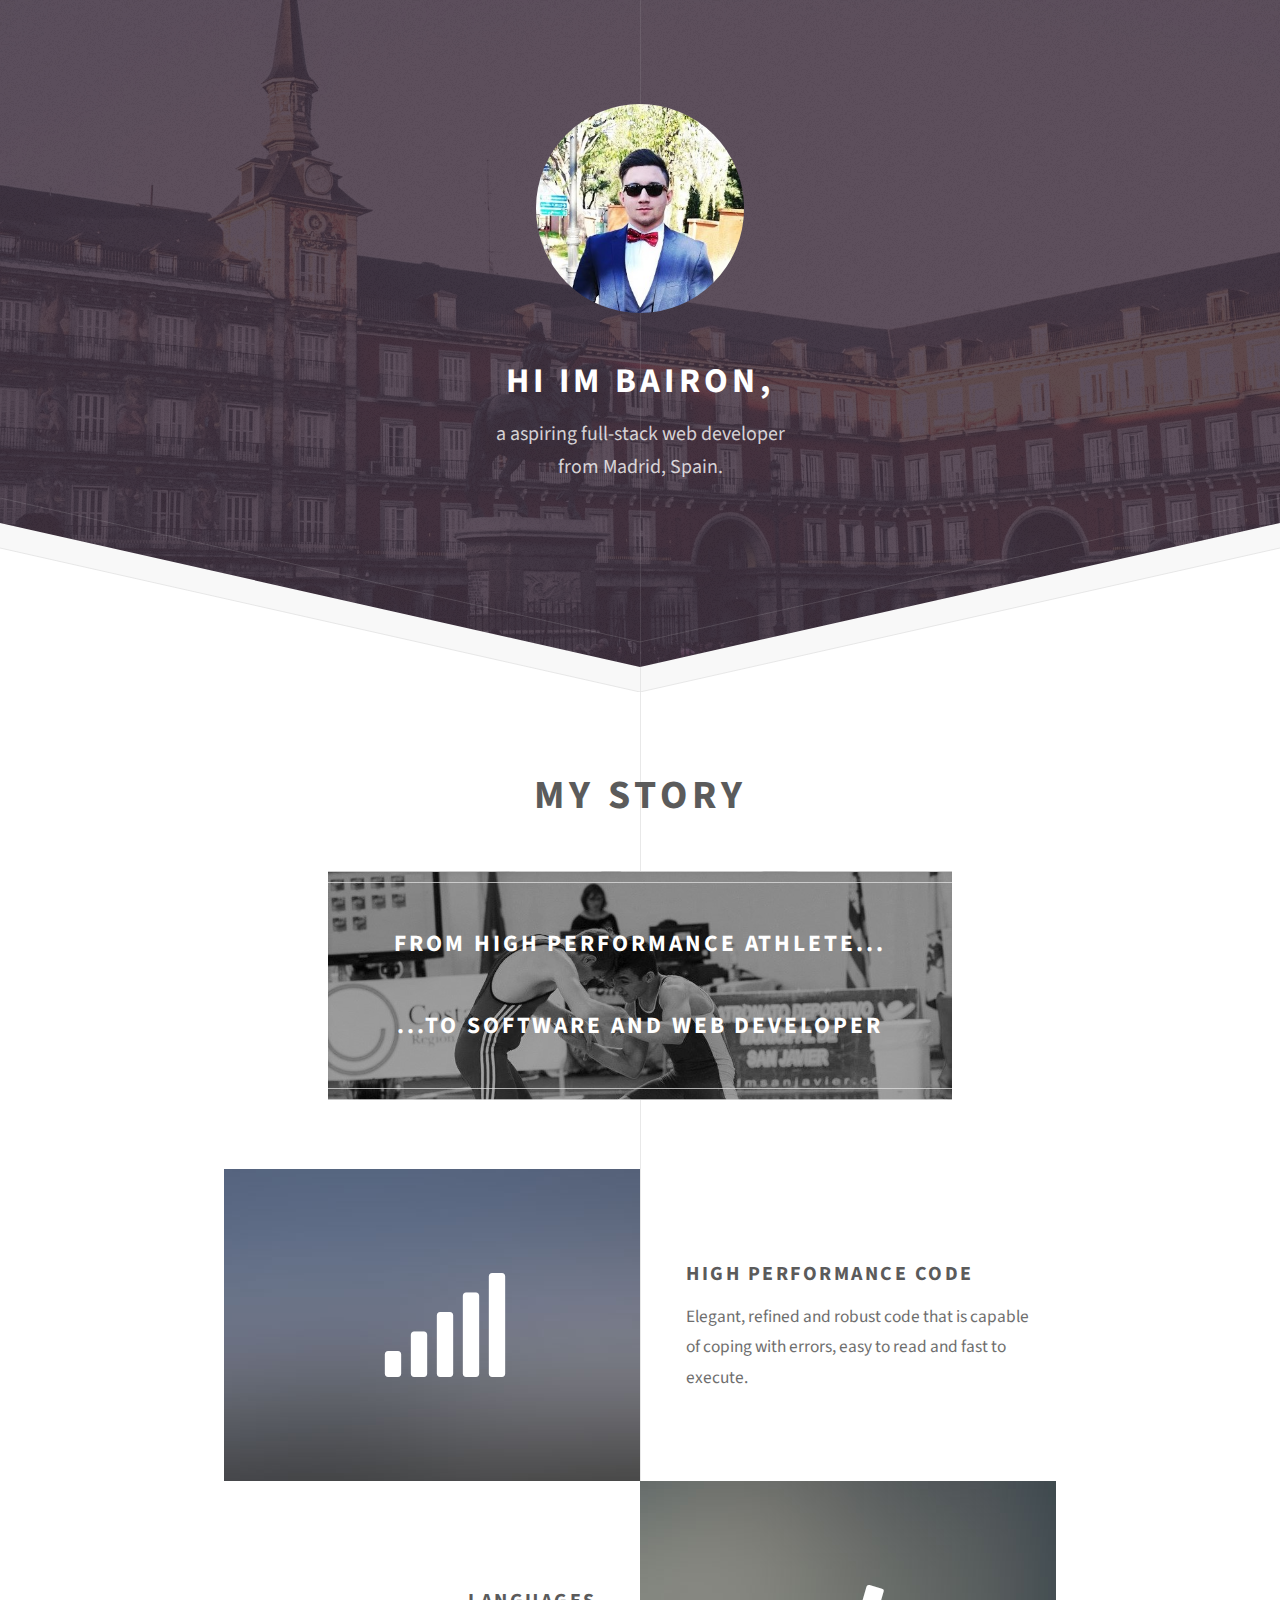
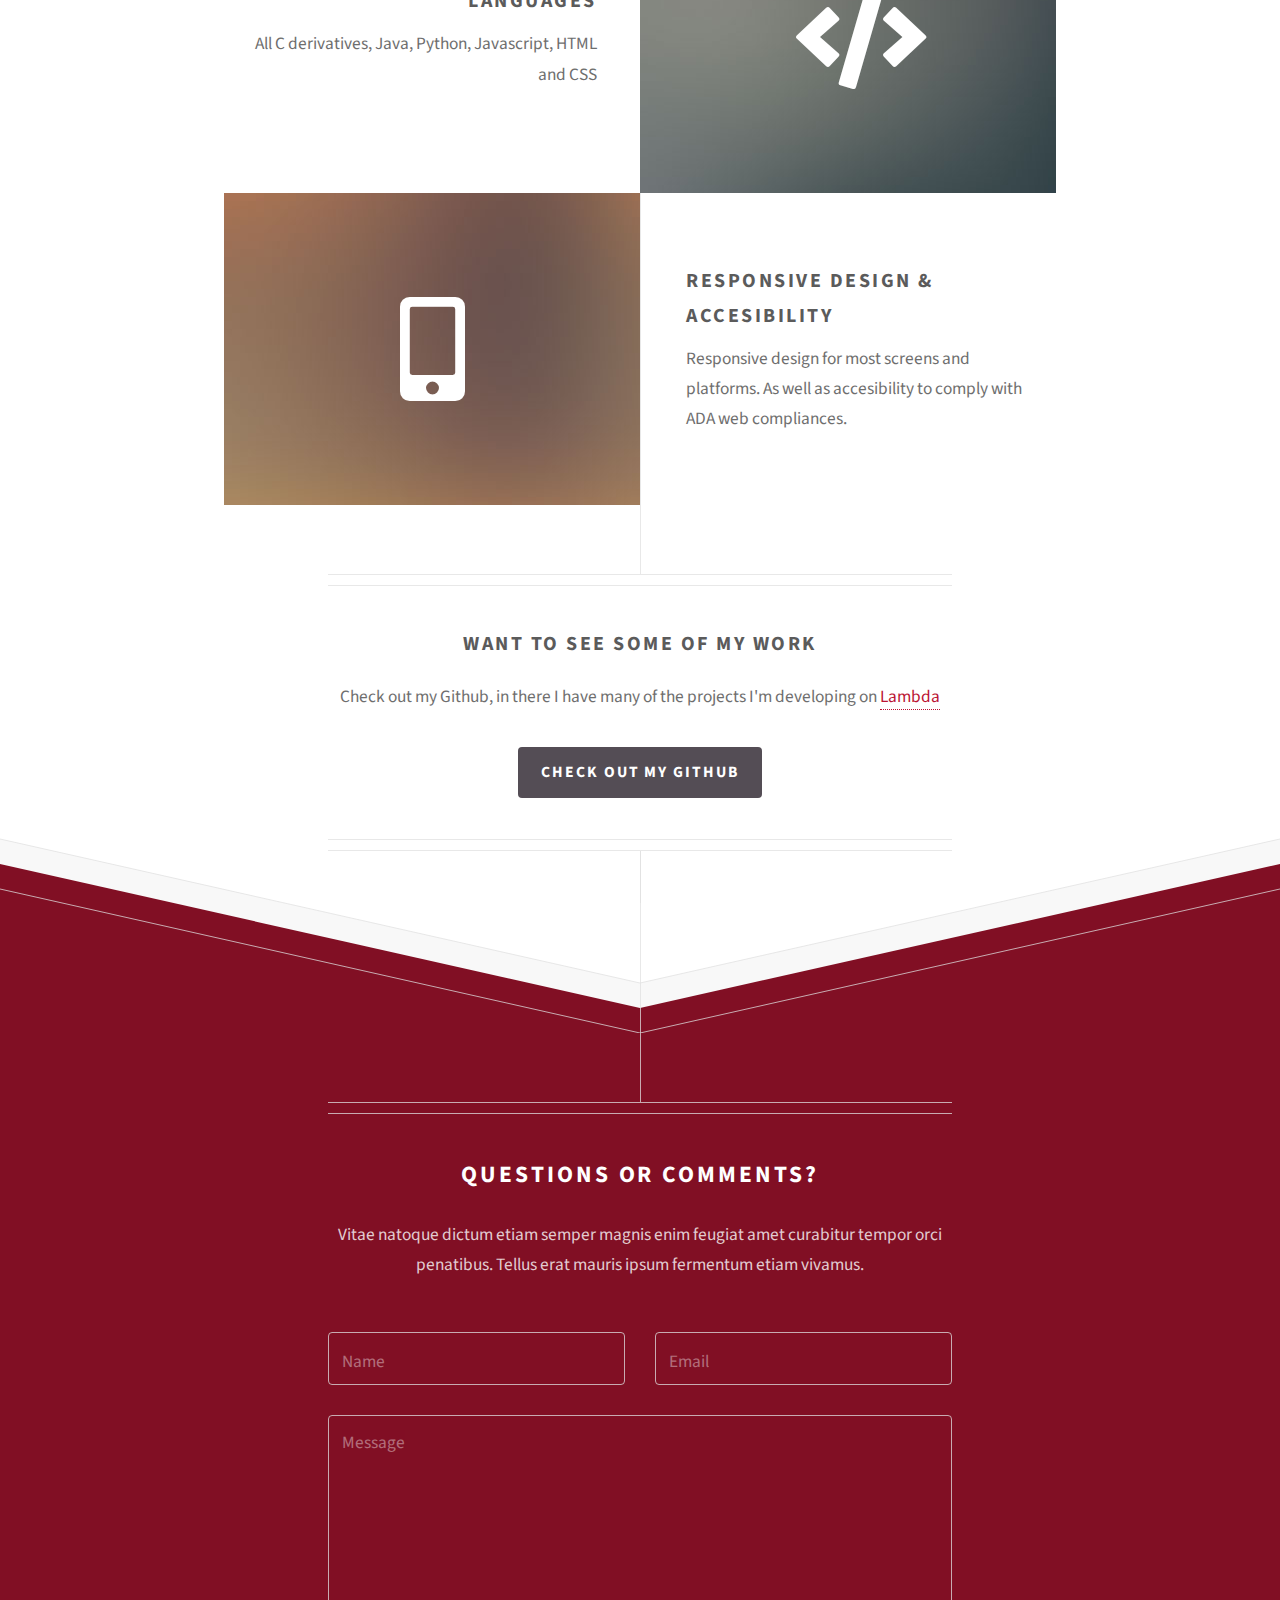
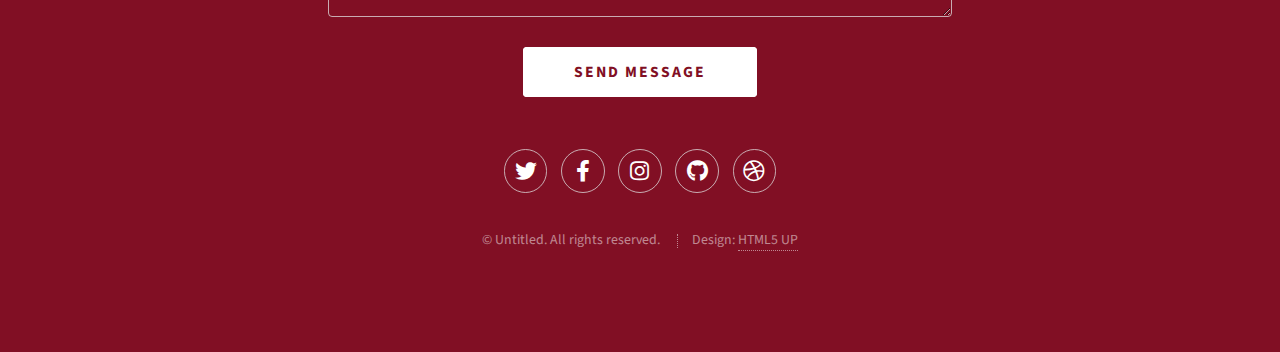
<file: index.html>
<!DOCTYPE HTML>
<!--
	Directive by HTML5 UP
	html5up.net | @ajlkn
	Free for personal and commercial use under the CCA 3.0 license (html5up.net/license)
-->
<html>

<head>
    <title>Bairon Paz</title>
    <meta charset="utf-8" />
    <meta name="viewport" content="width=device-width, initial-scale=1, user-scalable=no" />
    <link rel="stylesheet" href="assets/css/main.css" />
</head>

<body class="is-preload">

    <!-- Header -->
    <div id="header">
        <div class="logo icon profilePic"></div>
        <h1>Hi Im Bairon,</h1>
        <p>a aspiring full-stack web developer</a>
            <br /> from Madrid, Spain</a>.</p>
    </div>

    <!-- Main -->
    <div id="main">
        <h1 id="mainTitle">My story</h1>
        <a href="#">
            <header class="major container medium story">
                <h2 id="headerInfo">from high performance athlete...
                    <br />
                    <br />...to software and web developer</h2>
                <!--
						<p>Tellus erat mauris ipsum fermentum<br />
						etiam vivamus nunc nibh morbi.</p>
						-->
            </header>
        </a>

        <div class="box alt container">
            <section class="feature left">
                <a href="#" class="image icon solid fa-signal"><img src="images/pic01.jpg" alt="" /></a>
                <div class="content">
                    <h3>High performance code</h3>
                    <p>Elegant, refined and robust code that is capable of coping with errors, easy to read and fast to execute.</p>
                </div>
            </section>
            <section class="feature right">
                <a href="#" class="image icon solid fa-code"><img src="images/pic02.jpg" alt="" /></a>
                <div class="content">
                    <h3>Languages</h3>
                    <p>All C derivatives, Java, Python, Javascript, HTML and CSS</p>
                </div>
            </section>
            <section class="feature left">
                <a href="#" class="image icon solid fa-mobile-alt"><img src="images/pic03.jpg" alt="" /></a>
                <div class="content">
                    <h3>Responsive design & accesibility</h3>
                    <p>Responsive design for most screens and platforms. As well as accesibility to comply with ADA web compliances.</p>
                </div>
            </section>
        </div>

        <!--
				<div class="box container">
					<header>
						<h2>A lot of generic stuff</h2>
					</header>
					<section>
						<header>
							<h3>Paragraph</h3>
							<p>This is the subtitle for this particular heading</p>
						</header>
						<p>Phasellus nisl nisl, varius id <sup>porttitor sed pellentesque</sup> ac orci. Pellentesque
						habitant <strong>strong</strong> tristique <b>bold</b> et netus <i>italic</i> malesuada <em>emphasized</em> ac turpis egestas. Morbi
						leo suscipit ut. Praesent <sub>id turpis vitae</sub> turpis pretium ultricies. Vestibulum sit
						amet risus elit.</p>
					</section>
					<section>
						<header>
							<h3>Blockquote</h3>
						</header>
						<blockquote>Fringilla nisl. Donec accumsan interdum nisi, quis tincidunt felis sagittis eget.
						tempus euismod. Vestibulum ante ipsum primis in faucibus.</blockquote>
					</section>
					<section>
						<header>
							<h3>Divider</h3>
						</header>
						<p>Donec consectetur vestibulum dolor et pulvinar. Etiam vel felis enim, at viverra
						ligula. Ut porttitor sagittis lorem, quis eleifend nisi ornare vel. Praesent nec orci
						facilisis leo magna. Cras sit amet urna eros, id egestas urna. Quisque aliquam
						tempus euismod. Vestibulum ante ipsum primis in faucibus orci luctus et ultrices
						posuere cubilia.</p>
						<hr />
						<p>Donec consectetur vestibulum dolor et pulvinar. Etiam vel felis enim, at viverra
						ligula. Ut porttitor sagittis lorem, quis eleifend nisi ornare vel. Praesent nec orci
						facilisis leo magna. Cras sit amet urna eros, id egestas urna. Quisque aliquam
						tempus euismod. Vestibulum ante ipsum primis in faucibus orci luctus et ultrices
						posuere cubilia.</p>
					</section>
					<section>
						<header>
							<h3>Unordered List</h3>
						</header>
						<ul class="default">
							<li>Donec consectetur vestibulum dolor et pulvinar. Etiam vel felis enim, at viverra ligula. Ut porttitor sagittis lorem, quis eleifend nisi ornare vel.</li>
							<li>Donec consectetur vestibulum dolor et pulvinar. Etiam vel felis enim, at viverra ligula. Ut porttitor sagittis lorem, quis eleifend nisi ornare vel.</li>
							<li>Donec consectetur vestibulum dolor et pulvinar. Etiam vel felis enim, at viverra ligula. Ut porttitor sagittis lorem, quis eleifend nisi ornare vel.</li>
							<li>Donec consectetur vestibulum dolor et pulvinar. Etiam vel felis enim, at viverra ligula. Ut porttitor sagittis lorem, quis eleifend nisi ornare vel.</li>
						</ul>
					</section>
					<section>
						<header>
							<h3>Ordered List</h3>
						</header>
						<ol class="default">
							<li>Donec consectetur vestibulum dolor et pulvinar. Etiam vel felis enim, at viverra ligula. Ut porttitor sagittis lorem, quis eleifend nisi ornare vel.</li>
							<li>Donec consectetur vestibulum dolor et pulvinar. Etiam vel felis enim, at viverra ligula. Ut porttitor sagittis lorem, quis eleifend nisi ornare vel.</li>
							<li>Donec consectetur vestibulum dolor et pulvinar. Etiam vel felis enim, at viverra ligula. Ut porttitor sagittis lorem, quis eleifend nisi ornare vel.</li>
							<li>Donec consectetur vestibulum dolor et pulvinar. Etiam vel felis enim, at viverra ligula. Ut porttitor sagittis lorem, quis eleifend nisi ornare vel.</li>
						</ol>
					</section>
					<section>
						<header>
							<h3>Table</h3>
						</header>
						<div class="table-wrapper">
							<table class="default">
								<thead>
									<tr>
										<th>ID</th>
										<th>Name</th>
										<th>Description</th>
										<th>Price</th>
									</tr>
								</thead>
								<tbody>
									<tr>
										<td>45815</td>
										<td>Something</td>
										<td>Ut porttitor sagittis lorem, quis eleifend nisi ornare vel.</td>
										<td>29.99</td>
									</tr>
									<tr>
										<td>24524</td>
										<td>Nothing</td>
										<td>Ut porttitor sagittis lorem, quis eleifend nisi ornare vel.</td>
										<td>19.99</td>
									</tr>
									<tr>
										<td>45815</td>
										<td>Something</td>
										<td>Ut porttitor sagittis lorem, quis eleifend nisi ornare vel.</td>
										<td>29.99</td>
									</tr>
									<tr>
										<td>24524</td>
										<td>Nothing</td>
										<td>Ut porttitor sagittis lorem, quis eleifend nisi ornare vel.</td>
										<td>19.99</td>
									</tr>
								</tbody>
								<tfoot>
									<tr>
										<td colspan="3"></td>
										<td>100.00</td>
									</tr>
								</tfoot>
							</table>
						</div>
					</section>
					<section>
						<header>
							<h3>Form</h3>
						</header>
						<form method="post" action="#">
							<div class="row">
								<div class="col-6 col-12-mobilep">
									<label for="name">Name</label>
									<input class="text" type="text" name="name" id="name" value="" placeholder="John Doe" />
								</div>
								<div class="col-6 col-12-mobilep">
									<label for="email">Email</label>
									<input class="text" type="text" name="email" id="email" value="" placeholder="johndoe@domain.tld" />
								</div>
								<div class="col-12">
									<label for="subject">Subject</label>
									<input class="text" type="text" name="subject" id="subject" value="" placeholder="Enter your subject" />
								</div>
								<div class="col-12">
									<label for="subject">Message</label>
									<textarea name="message" id="message" placeholder="Enter your message" rows="6"></textarea>
								</div>
								<div class="col-12">
									<ul class="actions special">
										<li><input type="submit" value="Send" /></li>
										<li><input type="reset" value="Reset" class="alt" /></li>
									</ul>
								</div>
							</div>
						</form>
					</section>
				</div>
				-->

        <footer class="major container medium">
            <h3>Want to see some of my work</h3>
            <p>Check out my Github, in there I have many of the projects I'm developing on <a href="https://lambdaschool.com/" class="lambdaLink">Lambda</a></p>
            <ul class="actions special">
                <li><a href="https://github.com/" class="button">Check out my github</a></li>
            </ul>
        </footer>

    </div>

    <!-- Footer -->
    <div id="footer">
        <div class="container medium">

            <header class="major last">
                <h2>Questions or comments?</h2>
            </header>

            <p>Vitae natoque dictum etiam semper magnis enim feugiat amet curabitur tempor orci penatibus. Tellus erat mauris ipsum fermentum etiam vivamus.</p>

            <form method="post" action="#">
                <div class="row">
                    <div class="col-6 col-12-mobilep">
                        <input type="text" name="name" placeholder="Name" />
                    </div>
                    <div class="col-6 col-12-mobilep">
                        <input type="email" name="email" placeholder="Email" />
                    </div>
                    <div class="col-12">
                        <textarea name="message" placeholder="Message" rows="6"></textarea>
                    </div>
                    <div class="col-12">
                        <ul class="actions special">
                            <li><input type="submit" value="Send Message" /></li>
                        </ul>
                    </div>
                </div>
            </form>

            <ul class="icons">
                <li><a href="#" class="icon brands fa-twitter"><span class="label">Twitter</span></a></li>
                <li><a href="#" class="icon brands fa-facebook-f"><span class="label">Facebook</span></a></li>
                <li><a href="#" class="icon brands fa-instagram"><span class="label">Instagram</span></a></li>
                <li><a href="#" class="icon brands fa-github"><span class="label">Github</span></a></li>
                <li><a href="#" class="icon brands fa-dribbble"><span class="label">Dribbble</span></a></li>
            </ul>

            <ul class="copyright">
                <li>&copy; Untitled. All rights reserved.</li>
                <li>Design: <a href="http://html5up.net">HTML5 UP</a></li>
            </ul>

        </div>
    </div>

    <!-- Scripts -->
    <script src="assets/js/jquery.min.js"></script>
    <script src="assets/js/browser.min.js"></script>
    <script src="assets/js/breakpoints.min.js"></script>
    <script src="assets/js/util.js"></script>
    <script src="assets/js/main.js"></script>

</body>

</html>
</file>
<file: assets/css/main.css>
@import url("fontawesome-all.min.css");
@import url("https://fonts.googleapis.com/css?family=Source+Sans+Pro:300,300italic,400,400italic,600,600italic,700,700italic");

/*
	Directive by HTML5 UP
	html5up.net | @ajlkn
	Free for personal and commercial use under the CCA 3.0 license (html5up.net/license)
*/

html,
body,
div,
span,
applet,
object,
iframe,
h1,
h2,
h3,
h4,
h5,
h6,
p,
blockquote,
pre,
a,
abbr,
acronym,
address,
big,
cite,
code,
del,
dfn,
em,
img,
ins,
kbd,
q,
s,
samp,
small,
strike,
strong,
sub,
sup,
tt,
var,
b,
u,
i,
center,
dl,
dt,
dd,
ol,
ul,
li,
fieldset,
form,
label,
legend,
table,
caption,
tbody,
tfoot,
thead,
tr,
th,
td,
article,
aside,
canvas,
details,
embed,
figure,
figcaption,
footer,
header,
hgroup,
menu,
nav,
output,
ruby,
section,
summary,
time,
mark,
audio,
video {
    margin: 0;
    padding: 0;
    border: 0;
    font-size: 100%;
    font: inherit;
    vertical-align: baseline;
}

article,
aside,
details,
figcaption,
figure,
footer,
header,
hgroup,
menu,
nav,
section {
    display: block;
}

body {
    line-height: 1;
}

ol,
ul {
    list-style: none;
}

blockquote,
q {
    quotes: none;
}

blockquote:before,
blockquote:after,
q:before,
q:after {
    content: '';
    content: none;
}

table {
    border-collapse: collapse;
    border-spacing: 0;
}

body {
    -webkit-text-size-adjust: none;
}

mark {
    background-color: transparent;
    color: inherit;
}

input::-moz-focus-inner {
    border: 0;
    padding: 0;
}

input,
select,
textarea {
    -moz-appearance: none;
    -webkit-appearance: none;
    -ms-appearance: none;
    appearance: none;
}


/* Basic */

html {
    box-sizing: border-box;
}

*,
*:before,
*:after {
    box-sizing: inherit;
}

html,
body {
    height: 100%;
}

body {
    background: #ffffff;
}

body.is-preload *,
body.is-preload *:before,
body.is-preload *:after {
    -moz-animation: none !important;
    -webkit-animation: none !important;
    -ms-animation: none !important;
    animation: none !important;
    -moz-transition: none !important;
    -webkit-transition: none !important;
    -ms-transition: none !important;
    transition: none !important;
}

body,
input,
select,
textarea {
    color: #6e6e6e;
    font-family: 'Source Sans Pro', sans-serif;
    font-size: 16pt;
    font-weight: 400;
    line-height: 1.75em;
}

a {
    -moz-transition: color 0.2s ease-in-out, border-bottom-color 0.2s ease-in-out;
    -webkit-transition: color 0.2s ease-in-out, border-bottom-color 0.2s ease-in-out;
    -ms-transition: color 0.2s ease-in-out, border-bottom-color 0.2s ease-in-out;
    transition: color 0.2s ease-in-out, border-bottom-color 0.2s ease-in-out;
    border-bottom: dotted 1px;
    color: #bb1333;
    text-decoration: none;
}

a:hover {
    border-bottom-color: transparent;
}

strong,
b {
    font-weight: 600;
    color: #5b5b5b;
}

em,
i {
    font-style: italic;
}

p,
ul,
ol,
dl,
table,
blockquote,
form {
    margin: 0 0 2em 0;
}

h1,
h2,
h3,
h4,
h5,
h6 {
    color: #5b5b5b;
    font-weight: 700;
    letter-spacing: 0.125em;
    line-height: 1.75em;
    margin-bottom: 1em;
    text-transform: uppercase;
    text-align: center;
}

h1 a,
h2 a,
h3 a,
h4 a,
h5 a,
h6 a {
    color: inherit;
    text-decoration: none;
}

h2 {
    font-size: 1.75em;
}

h3 {
    font-size: 1.5em;
}

sub {
    font-size: 0.8em;
    position: relative;
    top: 0.5em;
}

sup {
    font-size: 0.8em;
    position: relative;
    top: -0.5em;
}

hr {
    border: 0;
    border-top: solid 1px rgba(224, 224, 224, 0.75);
    margin-bottom: 1.5em;
}

blockquote {
    border-left: solid 0.5em rgba(224, 224, 224, 0.75);
    font-style: italic;
    padding: 1em 0 1em 2em;
}


/* Container */

.container {
    margin: 0 auto;
    max-width: 100%;
    width: 51em;
}

.container.medium {
    width: 38.25em;
}

@media screen and (max-width: 1280px) {
    .container {
        width: 48em;
    }
    .container.medium {
        width: 36em;
    }
}

@media screen and (max-width: 980px) {
    .container {
        width: 95%;
    }
    .container.medium {
        width: 71.25%;
    }
}

@media screen and (max-width: 840px) {
    .container {
        width: 95% !important;
    }
}

@media screen and (max-width: 736px) {
    .container {
        width: 90% !important;
    }
}

@media screen and (max-width: 480px) {
    .container {
        width: 100% !important;
    }
}


/* Row */

.row {
    display: flex;
    flex-wrap: wrap;
    box-sizing: border-box;
    align-items: stretch;
}

.row>* {
    box-sizing: border-box;
}

.row.gtr-uniform>*> :last-child {
    margin-bottom: 0;
}

.row.aln-left {
    justify-content: flex-start;
}

.row.aln-center {
    justify-content: center;
}

.row.aln-right {
    justify-content: flex-end;
}

.row.aln-top {
    align-items: flex-start;
}

.row.aln-middle {
    align-items: center;
}

.row.aln-bottom {
    align-items: flex-end;
}

.row>.imp {
    order: -1;
}

.row>.col-1 {
    width: 8.33333%;
}

.row>.off-1 {
    margin-left: 8.33333%;
}

.row>.col-2 {
    width: 16.66667%;
}

.row>.off-2 {
    margin-left: 16.66667%;
}

.row>.col-3 {
    width: 25%;
}

.row>.off-3 {
    margin-left: 25%;
}

.row>.col-4 {
    width: 33.33333%;
}

.row>.off-4 {
    margin-left: 33.33333%;
}

.row>.col-5 {
    width: 41.66667%;
}

.row>.off-5 {
    margin-left: 41.66667%;
}

.row>.col-6 {
    width: 50%;
}

.row>.off-6 {
    margin-left: 50%;
}

.row>.col-7 {
    width: 58.33333%;
}

.row>.off-7 {
    margin-left: 58.33333%;
}

.row>.col-8 {
    width: 66.66667%;
}

.row>.off-8 {
    margin-left: 66.66667%;
}

.row>.col-9 {
    width: 75%;
}

.row>.off-9 {
    margin-left: 75%;
}

.row>.col-10 {
    width: 83.33333%;
}

.row>.off-10 {
    margin-left: 83.33333%;
}

.row>.col-11 {
    width: 91.66667%;
}

.row>.off-11 {
    margin-left: 91.66667%;
}

.row>.col-12 {
    width: 100%;
}

.row>.off-12 {
    margin-left: 100%;
}

.row.gtr-0 {
    margin-top: 0px;
    margin-left: 0px;
}

.row.gtr-0>* {
    padding: 0px 0 0 0px;
}

.row.gtr-0.gtr-uniform {
    margin-top: 0px;
}

.row.gtr-0.gtr-uniform>* {
    padding-top: 0px;
}

.row.gtr-25 {
    margin-top: -7.5px;
    margin-left: -7.5px;
}

.row.gtr-25>* {
    padding: 7.5px 0 0 7.5px;
}

.row.gtr-25.gtr-uniform {
    margin-top: -7.5px;
}

.row.gtr-25.gtr-uniform>* {
    padding-top: 7.5px;
}

.row.gtr-50 {
    margin-top: -15px;
    margin-left: -15px;
}

.row.gtr-50>* {
    padding: 15px 0 0 15px;
}

.row.gtr-50.gtr-uniform {
    margin-top: -15px;
}

.row.gtr-50.gtr-uniform>* {
    padding-top: 15px;
}

.row {
    margin-top: -30px;
    margin-left: -30px;
}

.row>* {
    padding: 30px 0 0 30px;
}

.row.gtr-uniform {
    margin-top: -30px;
}

.row.gtr-uniform>* {
    padding-top: 30px;
}

.row.gtr-150 {
    margin-top: -45px;
    margin-left: -45px;
}

.row.gtr-150>* {
    padding: 45px 0 0 45px;
}

.row.gtr-150.gtr-uniform {
    margin-top: -45px;
}

.row.gtr-150.gtr-uniform>* {
    padding-top: 45px;
}

.row.gtr-200 {
    margin-top: -60px;
    margin-left: -60px;
}

.row.gtr-200>* {
    padding: 60px 0 0 60px;
}

.row.gtr-200.gtr-uniform {
    margin-top: -60px;
}

.row.gtr-200.gtr-uniform>* {
    padding-top: 60px;
}

@media screen and (max-width: 1680px) {
    .row {
        display: flex;
        flex-wrap: wrap;
        box-sizing: border-box;
        align-items: stretch;
    }
    .row>* {
        box-sizing: border-box;
    }
    .row.gtr-uniform>*> :last-child {
        margin-bottom: 0;
    }
    .row.aln-left {
        justify-content: flex-start;
    }
    .row.aln-center {
        justify-content: center;
    }
    .row.aln-right {
        justify-content: flex-end;
    }
    .row.aln-top {
        align-items: flex-start;
    }
    .row.aln-middle {
        align-items: center;
    }
    .row.aln-bottom {
        align-items: flex-end;
    }
    .row>.imp-wide {
        order: -1;
    }
    .row>.col-1-wide {
        width: 8.33333%;
    }
    .row>.off-1-wide {
        margin-left: 8.33333%;
    }
    .row>.col-2-wide {
        width: 16.66667%;
    }
    .row>.off-2-wide {
        margin-left: 16.66667%;
    }
    .row>.col-3-wide {
        width: 25%;
    }
    .row>.off-3-wide {
        margin-left: 25%;
    }
    .row>.col-4-wide {
        width: 33.33333%;
    }
    .row>.off-4-wide {
        margin-left: 33.33333%;
    }
    .row>.col-5-wide {
        width: 41.66667%;
    }
    .row>.off-5-wide {
        margin-left: 41.66667%;
    }
    .row>.col-6-wide {
        width: 50%;
    }
    .row>.off-6-wide {
        margin-left: 50%;
    }
    .row>.col-7-wide {
        width: 58.33333%;
    }
    .row>.off-7-wide {
        margin-left: 58.33333%;
    }
    .row>.col-8-wide {
        width: 66.66667%;
    }
    .row>.off-8-wide {
        margin-left: 66.66667%;
    }
    .row>.col-9-wide {
        width: 75%;
    }
    .row>.off-9-wide {
        margin-left: 75%;
    }
    .row>.col-10-wide {
        width: 83.33333%;
    }
    .row>.off-10-wide {
        margin-left: 83.33333%;
    }
    .row>.col-11-wide {
        width: 91.66667%;
    }
    .row>.off-11-wide {
        margin-left: 91.66667%;
    }
    .row>.col-12-wide {
        width: 100%;
    }
    .row>.off-12-wide {
        margin-left: 100%;
    }
    .row.gtr-0 {
        margin-top: 0px;
        margin-left: 0px;
    }
    .row.gtr-0>* {
        padding: 0px 0 0 0px;
    }
    .row.gtr-0.gtr-uniform {
        margin-top: 0px;
    }
    .row.gtr-0.gtr-uniform>* {
        padding-top: 0px;
    }
    .row.gtr-25 {
        margin-top: -7.5px;
        margin-left: -7.5px;
    }
    .row.gtr-25>* {
        padding: 7.5px 0 0 7.5px;
    }
    .row.gtr-25.gtr-uniform {
        margin-top: -7.5px;
    }
    .row.gtr-25.gtr-uniform>* {
        padding-top: 7.5px;
    }
    .row.gtr-50 {
        margin-top: -15px;
        margin-left: -15px;
    }
    .row.gtr-50>* {
        padding: 15px 0 0 15px;
    }
    .row.gtr-50.gtr-uniform {
        margin-top: -15px;
    }
    .row.gtr-50.gtr-uniform>* {
        padding-top: 15px;
    }
    .row {
        margin-top: -30px;
        margin-left: -30px;
    }
    .row>* {
        padding: 30px 0 0 30px;
    }
    .row.gtr-uniform {
        margin-top: -30px;
    }
    .row.gtr-uniform>* {
        padding-top: 30px;
    }
    .row.gtr-150 {
        margin-top: -45px;
        margin-left: -45px;
    }
    .row.gtr-150>* {
        padding: 45px 0 0 45px;
    }
    .row.gtr-150.gtr-uniform {
        margin-top: -45px;
    }
    .row.gtr-150.gtr-uniform>* {
        padding-top: 45px;
    }
    .row.gtr-200 {
        margin-top: -60px;
        margin-left: -60px;
    }
    .row.gtr-200>* {
        padding: 60px 0 0 60px;
    }
    .row.gtr-200.gtr-uniform {
        margin-top: -60px;
    }
    .row.gtr-200.gtr-uniform>* {
        padding-top: 60px;
    }
}

@media screen and (max-width: 1280px) {
    .row {
        display: flex;
        flex-wrap: wrap;
        box-sizing: border-box;
        align-items: stretch;
    }
    .row>* {
        box-sizing: border-box;
    }
    .row.gtr-uniform>*> :last-child {
        margin-bottom: 0;
    }
    .row.aln-left {
        justify-content: flex-start;
    }
    .row.aln-center {
        justify-content: center;
    }
    .row.aln-right {
        justify-content: flex-end;
    }
    .row.aln-top {
        align-items: flex-start;
    }
    .row.aln-middle {
        align-items: center;
    }
    .row.aln-bottom {
        align-items: flex-end;
    }
    .row>.imp-normal {
        order: -1;
    }
    .row>.col-1-normal {
        width: 8.33333%;
    }
    .row>.off-1-normal {
        margin-left: 8.33333%;
    }
    .row>.col-2-normal {
        width: 16.66667%;
    }
    .row>.off-2-normal {
        margin-left: 16.66667%;
    }
    .row>.col-3-normal {
        width: 25%;
    }
    .row>.off-3-normal {
        margin-left: 25%;
    }
    .row>.col-4-normal {
        width: 33.33333%;
    }
    .row>.off-4-normal {
        margin-left: 33.33333%;
    }
    .row>.col-5-normal {
        width: 41.66667%;
    }
    .row>.off-5-normal {
        margin-left: 41.66667%;
    }
    .row>.col-6-normal {
        width: 50%;
    }
    .row>.off-6-normal {
        margin-left: 50%;
    }
    .row>.col-7-normal {
        width: 58.33333%;
    }
    .row>.off-7-normal {
        margin-left: 58.33333%;
    }
    .row>.col-8-normal {
        width: 66.66667%;
    }
    .row>.off-8-normal {
        margin-left: 66.66667%;
    }
    .row>.col-9-normal {
        width: 75%;
    }
    .row>.off-9-normal {
        margin-left: 75%;
    }
    .row>.col-10-normal {
        width: 83.33333%;
    }
    .row>.off-10-normal {
        margin-left: 83.33333%;
    }
    .row>.col-11-normal {
        width: 91.66667%;
    }
    .row>.off-11-normal {
        margin-left: 91.66667%;
    }
    .row>.col-12-normal {
        width: 100%;
    }
    .row>.off-12-normal {
        margin-left: 100%;
    }
    .row.gtr-0 {
        margin-top: 0px;
        margin-left: 0px;
    }
    .row.gtr-0>* {
        padding: 0px 0 0 0px;
    }
    .row.gtr-0.gtr-uniform {
        margin-top: 0px;
    }
    .row.gtr-0.gtr-uniform>* {
        padding-top: 0px;
    }
    .row.gtr-25 {
        margin-top: -7.5px;
        margin-left: -7.5px;
    }
    .row.gtr-25>* {
        padding: 7.5px 0 0 7.5px;
    }
    .row.gtr-25.gtr-uniform {
        margin-top: -7.5px;
    }
    .row.gtr-25.gtr-uniform>* {
        padding-top: 7.5px;
    }
    .row.gtr-50 {
        margin-top: -15px;
        margin-left: -15px;
    }
    .row.gtr-50>* {
        padding: 15px 0 0 15px;
    }
    .row.gtr-50.gtr-uniform {
        margin-top: -15px;
    }
    .row.gtr-50.gtr-uniform>* {
        padding-top: 15px;
    }
    .row {
        margin-top: -30px;
        margin-left: -30px;
    }
    .row>* {
        padding: 30px 0 0 30px;
    }
    .row.gtr-uniform {
        margin-top: -30px;
    }
    .row.gtr-uniform>* {
        padding-top: 30px;
    }
    .row.gtr-150 {
        margin-top: -45px;
        margin-left: -45px;
    }
    .row.gtr-150>* {
        padding: 45px 0 0 45px;
    }
    .row.gtr-150.gtr-uniform {
        margin-top: -45px;
    }
    .row.gtr-150.gtr-uniform>* {
        padding-top: 45px;
    }
    .row.gtr-200 {
        margin-top: -60px;
        margin-left: -60px;
    }
    .row.gtr-200>* {
        padding: 60px 0 0 60px;
    }
    .row.gtr-200.gtr-uniform {
        margin-top: -60px;
    }
    .row.gtr-200.gtr-uniform>* {
        padding-top: 60px;
    }
}

@media screen and (max-width: 980px) {
    .row {
        display: flex;
        flex-wrap: wrap;
        box-sizing: border-box;
        align-items: stretch;
    }
    .row>* {
        box-sizing: border-box;
    }
    .row.gtr-uniform>*> :last-child {
        margin-bottom: 0;
    }
    .row.aln-left {
        justify-content: flex-start;
    }
    .row.aln-center {
        justify-content: center;
    }
    .row.aln-right {
        justify-content: flex-end;
    }
    .row.aln-top {
        align-items: flex-start;
    }
    .row.aln-middle {
        align-items: center;
    }
    .row.aln-bottom {
        align-items: flex-end;
    }
    .row>.imp-narrow {
        order: -1;
    }
    .row>.col-1-narrow {
        width: 8.33333%;
    }
    .row>.off-1-narrow {
        margin-left: 8.33333%;
    }
    .row>.col-2-narrow {
        width: 16.66667%;
    }
    .row>.off-2-narrow {
        margin-left: 16.66667%;
    }
    .row>.col-3-narrow {
        width: 25%;
    }
    .row>.off-3-narrow {
        margin-left: 25%;
    }
    .row>.col-4-narrow {
        width: 33.33333%;
    }
    .row>.off-4-narrow {
        margin-left: 33.33333%;
    }
    .row>.col-5-narrow {
        width: 41.66667%;
    }
    .row>.off-5-narrow {
        margin-left: 41.66667%;
    }
    .row>.col-6-narrow {
        width: 50%;
    }
    .row>.off-6-narrow {
        margin-left: 50%;
    }
    .row>.col-7-narrow {
        width: 58.33333%;
    }
    .row>.off-7-narrow {
        margin-left: 58.33333%;
    }
    .row>.col-8-narrow {
        width: 66.66667%;
    }
    .row>.off-8-narrow {
        margin-left: 66.66667%;
    }
    .row>.col-9-narrow {
        width: 75%;
    }
    .row>.off-9-narrow {
        margin-left: 75%;
    }
    .row>.col-10-narrow {
        width: 83.33333%;
    }
    .row>.off-10-narrow {
        margin-left: 83.33333%;
    }
    .row>.col-11-narrow {
        width: 91.66667%;
    }
    .row>.off-11-narrow {
        margin-left: 91.66667%;
    }
    .row>.col-12-narrow {
        width: 100%;
    }
    .row>.off-12-narrow {
        margin-left: 100%;
    }
    .row.gtr-0 {
        margin-top: 0px;
        margin-left: 0px;
    }
    .row.gtr-0>* {
        padding: 0px 0 0 0px;
    }
    .row.gtr-0.gtr-uniform {
        margin-top: 0px;
    }
    .row.gtr-0.gtr-uniform>* {
        padding-top: 0px;
    }
    .row.gtr-25 {
        margin-top: -7.5px;
        margin-left: -7.5px;
    }
    .row.gtr-25>* {
        padding: 7.5px 0 0 7.5px;
    }
    .row.gtr-25.gtr-uniform {
        margin-top: -7.5px;
    }
    .row.gtr-25.gtr-uniform>* {
        padding-top: 7.5px;
    }
    .row.gtr-50 {
        margin-top: -15px;
        margin-left: -15px;
    }
    .row.gtr-50>* {
        padding: 15px 0 0 15px;
    }
    .row.gtr-50.gtr-uniform {
        margin-top: -15px;
    }
    .row.gtr-50.gtr-uniform>* {
        padding-top: 15px;
    }
    .row {
        margin-top: -30px;
        margin-left: -30px;
    }
    .row>* {
        padding: 30px 0 0 30px;
    }
    .row.gtr-uniform {
        margin-top: -30px;
    }
    .row.gtr-uniform>* {
        padding-top: 30px;
    }
    .row.gtr-150 {
        margin-top: -45px;
        margin-left: -45px;
    }
    .row.gtr-150>* {
        padding: 45px 0 0 45px;
    }
    .row.gtr-150.gtr-uniform {
        margin-top: -45px;
    }
    .row.gtr-150.gtr-uniform>* {
        padding-top: 45px;
    }
    .row.gtr-200 {
        margin-top: -60px;
        margin-left: -60px;
    }
    .row.gtr-200>* {
        padding: 60px 0 0 60px;
    }
    .row.gtr-200.gtr-uniform {
        margin-top: -60px;
    }
    .row.gtr-200.gtr-uniform>* {
        padding-top: 60px;
    }
}

@media screen and (max-width: 840px) {
    .row {
        display: flex;
        flex-wrap: wrap;
        box-sizing: border-box;
        align-items: stretch;
    }
    .row>* {
        box-sizing: border-box;
    }
    .row.gtr-uniform>*> :last-child {
        margin-bottom: 0;
    }
    .row.aln-left {
        justify-content: flex-start;
    }
    .row.aln-center {
        justify-content: center;
    }
    .row.aln-right {
        justify-content: flex-end;
    }
    .row.aln-top {
        align-items: flex-start;
    }
    .row.aln-middle {
        align-items: center;
    }
    .row.aln-bottom {
        align-items: flex-end;
    }
    .row>.imp-narrower {
        order: -1;
    }
    .row>.col-1-narrower {
        width: 8.33333%;
    }
    .row>.off-1-narrower {
        margin-left: 8.33333%;
    }
    .row>.col-2-narrower {
        width: 16.66667%;
    }
    .row>.off-2-narrower {
        margin-left: 16.66667%;
    }
    .row>.col-3-narrower {
        width: 25%;
    }
    .row>.off-3-narrower {
        margin-left: 25%;
    }
    .row>.col-4-narrower {
        width: 33.33333%;
    }
    .row>.off-4-narrower {
        margin-left: 33.33333%;
    }
    .row>.col-5-narrower {
        width: 41.66667%;
    }
    .row>.off-5-narrower {
        margin-left: 41.66667%;
    }
    .row>.col-6-narrower {
        width: 50%;
    }
    .row>.off-6-narrower {
        margin-left: 50%;
    }
    .row>.col-7-narrower {
        width: 58.33333%;
    }
    .row>.off-7-narrower {
        margin-left: 58.33333%;
    }
    .row>.col-8-narrower {
        width: 66.66667%;
    }
    .row>.off-8-narrower {
        margin-left: 66.66667%;
    }
    .row>.col-9-narrower {
        width: 75%;
    }
    .row>.off-9-narrower {
        margin-left: 75%;
    }
    .row>.col-10-narrower {
        width: 83.33333%;
    }
    .row>.off-10-narrower {
        margin-left: 83.33333%;
    }
    .row>.col-11-narrower {
        width: 91.66667%;
    }
    .row>.off-11-narrower {
        margin-left: 91.66667%;
    }
    .row>.col-12-narrower {
        width: 100%;
    }
    .row>.off-12-narrower {
        margin-left: 100%;
    }
    .row.gtr-0 {
        margin-top: 0px;
        margin-left: 0px;
    }
    .row.gtr-0>* {
        padding: 0px 0 0 0px;
    }
    .row.gtr-0.gtr-uniform {
        margin-top: 0px;
    }
    .row.gtr-0.gtr-uniform>* {
        padding-top: 0px;
    }
    .row.gtr-25 {
        margin-top: -5px;
        margin-left: -5px;
    }
    .row.gtr-25>* {
        padding: 5px 0 0 5px;
    }
    .row.gtr-25.gtr-uniform {
        margin-top: -5px;
    }
    .row.gtr-25.gtr-uniform>* {
        padding-top: 5px;
    }
    .row.gtr-50 {
        margin-top: -10px;
        margin-left: -10px;
    }
    .row.gtr-50>* {
        padding: 10px 0 0 10px;
    }
    .row.gtr-50.gtr-uniform {
        margin-top: -10px;
    }
    .row.gtr-50.gtr-uniform>* {
        padding-top: 10px;
    }
    .row {
        margin-top: -20px;
        margin-left: -20px;
    }
    .row>* {
        padding: 20px 0 0 20px;
    }
    .row.gtr-uniform {
        margin-top: -20px;
    }
    .row.gtr-uniform>* {
        padding-top: 20px;
    }
    .row.gtr-150 {
        margin-top: -30px;
        margin-left: -30px;
    }
    .row.gtr-150>* {
        padding: 30px 0 0 30px;
    }
    .row.gtr-150.gtr-uniform {
        margin-top: -30px;
    }
    .row.gtr-150.gtr-uniform>* {
        padding-top: 30px;
    }
    .row.gtr-200 {
        margin-top: -40px;
        margin-left: -40px;
    }
    .row.gtr-200>* {
        padding: 40px 0 0 40px;
    }
    .row.gtr-200.gtr-uniform {
        margin-top: -40px;
    }
    .row.gtr-200.gtr-uniform>* {
        padding-top: 40px;
    }
}

@media screen and (max-width: 736px) {
    .row {
        display: flex;
        flex-wrap: wrap;
        box-sizing: border-box;
        align-items: stretch;
    }
    .row>* {
        box-sizing: border-box;
    }
    .row.gtr-uniform>*> :last-child {
        margin-bottom: 0;
    }
    .row.aln-left {
        justify-content: flex-start;
    }
    .row.aln-center {
        justify-content: center;
    }
    .row.aln-right {
        justify-content: flex-end;
    }
    .row.aln-top {
        align-items: flex-start;
    }
    .row.aln-middle {
        align-items: center;
    }
    .row.aln-bottom {
        align-items: flex-end;
    }
    .row>.imp-mobile {
        order: -1;
    }
    .row>.col-1-mobile {
        width: 8.33333%;
    }
    .row>.off-1-mobile {
        margin-left: 8.33333%;
    }
    .row>.col-2-mobile {
        width: 16.66667%;
    }
    .row>.off-2-mobile {
        margin-left: 16.66667%;
    }
    .row>.col-3-mobile {
        width: 25%;
    }
    .row>.off-3-mobile {
        margin-left: 25%;
    }
    .row>.col-4-mobile {
        width: 33.33333%;
    }
    .row>.off-4-mobile {
        margin-left: 33.33333%;
    }
    .row>.col-5-mobile {
        width: 41.66667%;
    }
    .row>.off-5-mobile {
        margin-left: 41.66667%;
    }
    .row>.col-6-mobile {
        width: 50%;
    }
    .row>.off-6-mobile {
        margin-left: 50%;
    }
    .row>.col-7-mobile {
        width: 58.33333%;
    }
    .row>.off-7-mobile {
        margin-left: 58.33333%;
    }
    .row>.col-8-mobile {
        width: 66.66667%;
    }
    .row>.off-8-mobile {
        margin-left: 66.66667%;
    }
    .row>.col-9-mobile {
        width: 75%;
    }
    .row>.off-9-mobile {
        margin-left: 75%;
    }
    .row>.col-10-mobile {
        width: 83.33333%;
    }
    .row>.off-10-mobile {
        margin-left: 83.33333%;
    }
    .row>.col-11-mobile {
        width: 91.66667%;
    }
    .row>.off-11-mobile {
        margin-left: 91.66667%;
    }
    .row>.col-12-mobile {
        width: 100%;
    }
    .row>.off-12-mobile {
        margin-left: 100%;
    }
    .row.gtr-0 {
        margin-top: 0px;
        margin-left: 0px;
    }
    .row.gtr-0>* {
        padding: 0px 0 0 0px;
    }
    .row.gtr-0.gtr-uniform {
        margin-top: 0px;
    }
    .row.gtr-0.gtr-uniform>* {
        padding-top: 0px;
    }
    .row.gtr-25 {
        margin-top: -57.5px;
        margin-left: -5px;
    }
    .row.gtr-25>* {
        padding: 57.5px 0 0 5px;
    }
    .row.gtr-25.gtr-uniform {
        margin-top: -5px;
    }
    .row.gtr-25.gtr-uniform>* {
        padding-top: 5px;
    }
    .row.gtr-50 {
        margin-top: -115px;
        margin-left: -10px;
    }
    .row.gtr-50>* {
        padding: 115px 0 0 10px;
    }
    .row.gtr-50.gtr-uniform {
        margin-top: -10px;
    }
    .row.gtr-50.gtr-uniform>* {
        padding-top: 10px;
    }
    .row {
        margin-top: -230px;
        margin-left: -20px;
    }
    .row>* {
        padding: 230px 0 0 20px;
    }
    .row.gtr-uniform {
        margin-top: -20px;
    }
    .row.gtr-uniform>* {
        padding-top: 20px;
    }
    .row.gtr-150 {
        margin-top: -345px;
        margin-left: -30px;
    }
    .row.gtr-150>* {
        padding: 345px 0 0 30px;
    }
    .row.gtr-150.gtr-uniform {
        margin-top: -30px;
    }
    .row.gtr-150.gtr-uniform>* {
        padding-top: 30px;
    }
    .row.gtr-200 {
        margin-top: -460px;
        margin-left: -40px;
    }
    .row.gtr-200>* {
        padding: 460px 0 0 40px;
    }
    .row.gtr-200.gtr-uniform {
        margin-top: -40px;
    }
    .row.gtr-200.gtr-uniform>* {
        padding-top: 40px;
    }
}

@media screen and (max-width: 480px) {
    .row {
        display: flex;
        flex-wrap: wrap;
        box-sizing: border-box;
        align-items: stretch;
    }
    .row>* {
        box-sizing: border-box;
    }
    .row.gtr-uniform>*> :last-child {
        margin-bottom: 0;
    }
    .row.aln-left {
        justify-content: flex-start;
    }
    .row.aln-center {
        justify-content: center;
    }
    .row.aln-right {
        justify-content: flex-end;
    }
    .row.aln-top {
        align-items: flex-start;
    }
    .row.aln-middle {
        align-items: center;
    }
    .row.aln-bottom {
        align-items: flex-end;
    }
    .row>.imp-mobilep {
        order: -1;
    }
    .row>.col-1-mobilep {
        width: 8.33333%;
    }
    .row>.off-1-mobilep {
        margin-left: 8.33333%;
    }
    .row>.col-2-mobilep {
        width: 16.66667%;
    }
    .row>.off-2-mobilep {
        margin-left: 16.66667%;
    }
    .row>.col-3-mobilep {
        width: 25%;
    }
    .row>.off-3-mobilep {
        margin-left: 25%;
    }
    .row>.col-4-mobilep {
        width: 33.33333%;
    }
    .row>.off-4-mobilep {
        margin-left: 33.33333%;
    }
    .row>.col-5-mobilep {
        width: 41.66667%;
    }
    .row>.off-5-mobilep {
        margin-left: 41.66667%;
    }
    .row>.col-6-mobilep {
        width: 50%;
    }
    .row>.off-6-mobilep {
        margin-left: 50%;
    }
    .row>.col-7-mobilep {
        width: 58.33333%;
    }
    .row>.off-7-mobilep {
        margin-left: 58.33333%;
    }
    .row>.col-8-mobilep {
        width: 66.66667%;
    }
    .row>.off-8-mobilep {
        margin-left: 66.66667%;
    }
    .row>.col-9-mobilep {
        width: 75%;
    }
    .row>.off-9-mobilep {
        margin-left: 75%;
    }
    .row>.col-10-mobilep {
        width: 83.33333%;
    }
    .row>.off-10-mobilep {
        margin-left: 83.33333%;
    }
    .row>.col-11-mobilep {
        width: 91.66667%;
    }
    .row>.off-11-mobilep {
        margin-left: 91.66667%;
    }
    .row>.col-12-mobilep {
        width: 100%;
    }
    .row>.off-12-mobilep {
        margin-left: 100%;
    }
    .row.gtr-0 {
        margin-top: 0px;
        margin-left: 0px;
    }
    .row.gtr-0>* {
        padding: 0px 0 0 0px;
    }
    .row.gtr-0.gtr-uniform {
        margin-top: 0px;
    }
    .row.gtr-0.gtr-uniform>* {
        padding-top: 0px;
    }
    .row.gtr-25 {
        margin-top: -5px;
        margin-left: -5px;
    }
    .row.gtr-25>* {
        padding: 5px 0 0 5px;
    }
    .row.gtr-25.gtr-uniform {
        margin-top: -5px;
    }
    .row.gtr-25.gtr-uniform>* {
        padding-top: 5px;
    }
    .row.gtr-50 {
        margin-top: -10px;
        margin-left: -10px;
    }
    .row.gtr-50>* {
        padding: 10px 0 0 10px;
    }
    .row.gtr-50.gtr-uniform {
        margin-top: -10px;
    }
    .row.gtr-50.gtr-uniform>* {
        padding-top: 10px;
    }
    .row {
        margin-top: -20px;
        margin-left: -20px;
    }
    .row>* {
        padding: 20px 0 0 20px;
    }
    .row.gtr-uniform {
        margin-top: -20px;
    }
    .row.gtr-uniform>* {
        padding-top: 20px;
    }
    .row.gtr-150 {
        margin-top: -30px;
        margin-left: -30px;
    }
    .row.gtr-150>* {
        padding: 30px 0 0 30px;
    }
    .row.gtr-150.gtr-uniform {
        margin-top: -30px;
    }
    .row.gtr-150.gtr-uniform>* {
        padding-top: 30px;
    }
    .row.gtr-200 {
        margin-top: -40px;
        margin-left: -40px;
    }
    .row.gtr-200>* {
        padding: 40px 0 0 40px;
    }
    .row.gtr-200.gtr-uniform {
        margin-top: -40px;
    }
    .row.gtr-200.gtr-uniform>* {
        padding-top: 40px;
    }
}


/* Section/Article */

section.special,
article.special {
    text-align: center;
}

header {
    text-align: center;
}

header p {
    position: relative;
    top: -1em;
    color: #888888;
    text-transform: uppercase;
    letter-spacing: 0.075em;
}

header.major {
    border-bottom-width: 1px;
    border-color: rgba(224, 224, 224, 0.75);
    border-style: solid;
    border-top-width: 1px;
    margin-bottom: 6em;
    padding: 4em 0;
    position: relative;
}

header.major:before,
header.major:after {
    background: rgba(224, 224, 224, 0.75);
    content: '';
    display: block;
    height: 1px;
    left: 0;
    position: absolute;
    width: 100%;
}

header.major:before {
    top: 10px;
}

header.major:after {
    bottom: 10px;
}

header.major h2 {
    margin: 0;
}

header.major p {
    top: 0;
    margin: 1.5em 0 0 0;
    padding: 1.5em 1.5em 0 1.5em;
    font-size: 1.5em;
    line-height: 1.75em;
    border-top: solid 1px rgba(224, 224, 224, 0.75);
    display: inline-block;
}

header.major.last {
    border-bottom: 0;
    margin-bottom: 0;
    padding-bottom: 0;
}

header.major.last:after {
    display: none;
}

header.major.last h2 {
    margin-bottom: 1em;
}

footer {
    text-align: center;
}

footer.major {
    border-bottom-width: 1px;
    border-color: rgba(224, 224, 224, 0.75);
    border-style: solid;
    border-top-width: 1px;
    margin-top: 6em;
    padding: 4em 0;
    position: relative;
}

footer.major:before,
footer.major:after {
    background: rgba(224, 224, 224, 0.75);
    content: '';
    display: block;
    height: 1px;
    left: 0;
    position: absolute;
    width: 100%;
}

footer.major:before {
    top: 10px;
}

footer.major:after {
    bottom: 10px;
}


/* Form */

label {
    display: block;
    color: #5b5b5b;
    font-size: 0.8em;
    font-weight: 700;
    letter-spacing: 0.125em;
    line-height: 1.75em;
    text-transform: uppercase;
    margin: 0 0 0.5em 0;
}

input[type="text"],
input[type="password"],
input[type="email"],
select,
textarea {
    -moz-appearance: none;
    -webkit-appearance: none;
    -ms-appearance: none;
    appearance: none;
    -moz-transition: background-color 0.2s ease-in-out;
    -webkit-transition: background-color 0.2s ease-in-out;
    -ms-transition: background-color 0.2s ease-in-out;
    transition: background-color 0.2s ease-in-out;
    background: none;
    border-radius: 4px;
    border: 0;
    border: solid 1px rgba(224, 224, 224, 0.75);
    color: inherit;
    display: block;
    outline: 0;
    padding: 0.75em;
    text-decoration: none;
    width: 100%;
    opacity: 1;
}

input[type="text"]:focus,
input[type="password"]:focus,
input[type="email"]:focus,
select:focus,
textarea:focus {
    background: rgba(224, 224, 224, 0.15);
    border-color: #4eb980;
}

input[type="text"],
input[type="password"],
input[type="email"],
select {
    line-height: 1em;
}

select {
    background-image: url("data:image/svg+xml;charset=utf8,%3Csvg xmlns='http://www.w3.org/2000/svg' width='40' height='40' preserveAspectRatio='none' viewBox='0 0 40 40'%3E%3Cpath d='M9.4,12.3l10.4,10.4l10.4-10.4c0.2-0.2,0.5-0.4,0.9-0.4c0.3,0,0.6,0.1,0.9,0.4l3.3,3.3c0.2,0.2,0.4,0.5,0.4,0.9 c0,0.4-0.1,0.6-0.4,0.9L20.7,31.9c-0.2,0.2-0.5,0.4-0.9,0.4c-0.3,0-0.6-0.1-0.9-0.4L4.3,17.3c-0.2-0.2-0.4-0.5-0.4-0.9 c0-0.4,0.1-0.6,0.4-0.9l3.3-3.3c0.2-0.2,0.5-0.4,0.9-0.4S9.1,12.1,9.4,12.3z' fill='rgba(224, 224, 224, 0.75)' /%3E%3C/svg%3E");
    background-size: 1.25em;
    background-repeat: no-repeat;
    background-position: calc(100% - 1em) center;
    padding-right: 1.5em;
    text-overflow: ellipsis;
}

select option {
    color: #5b5b5b;
    background: #ffffff;
}

select:focus::-ms-value {
    background-color: transparent;
}

select::-ms-expand {
    display: none;
}

textarea {
    padding: 0.5em 0.75em;
}

::-webkit-input-placeholder {
    color: inherit;
    opacity: 0.5;
    position: relative;
    top: 3px;
}

:-moz-placeholder {
    color: inherit;
    opacity: 0.5;
}

::-moz-placeholder {
    color: inherit;
    opacity: 0.5;
}

:-ms-input-placeholder {
    color: inherit;
    opacity: 0.5;
}


/* Image */

.image {
    border: 0;
    display: inline-block;
    position: relative;
}


/**
.image:after {
    -moz-transition: opacity 0.25s ease-in-out;
    -webkit-transition: opacity 0.25s ease-in-out;
    -ms-transition: opacity 0.25s ease-in-out;
    transition: opacity 0.25s ease-in-out;
    background-image: url("images/overlay.png");
    content: '';
    display: block;
    height: 100%;
    left: 0;
    opacity: 0.2;
    position: absolute;
    top: 0;
    width: 100%;
}**/

.image img {
    display: block;
}

.image.fit {
    display: block;
}

.image.fit img {
    display: block;
    width: 100%;
}

.image.feature {
    display: block;
    margin: 0 0 2em 0;
}

.image.feature img {
    display: block;
    width: 100%;
}

.image.icon {
    -moz-perspective: 500px;
    -webkit-perspective: 500px;
    -ms-perspective: 500px;
    perspective: 500px;
}

.image.icon:before {
    -moz-transition: -moz-transform 0.1s ease-in-out, font-size 0.1s ease-in-out;
    -webkit-transition: -webkit-transform 0.1s ease-in-out, font-size 0.1s ease-in-out;
    -ms-transition: -ms-transform 0.1s ease-in-out, font-size 0.1s ease-in-out;
    transition: transform 0.1s ease-in-out, font-size 0.1s ease-in-out;
    color: #fff;
    font-size: 6em;
    height: 1em;
    left: 50%;
    line-height: 1em;
    margin: -0.5em 0 0 -0.5em;
    position: absolute;
    text-align: center;
    top: 50%;
    width: 1em;
    z-index: 1;
}

.image.icon:hover:before {
    -moz-transform: translateZ(1em);
    -webkit-transform: translateZ(1em);
    -ms-transform: translateZ(1em);
    transform: translateZ(1em);
}

.image.icon:hover:after {
    opacity: 1;
}

span.image.icon {
    cursor: default;
}


/* Icon */

.icon {
    text-decoration: none;
    border-bottom: none;
    position: relative;
}

.icon:before {
    -moz-osx-font-smoothing: grayscale;
    -webkit-font-smoothing: antialiased;
    display: inline-block;
    font-style: normal;
    font-variant: normal;
    text-rendering: auto;
    line-height: 1;
    text-transform: none !important;
    font-family: 'Font Awesome 5 Free';
    font-weight: 400;
}

.icon>.label {
    display: none;
}

.icon:before {
    line-height: inherit;
}

.icon.solid:before {
    font-weight: 900;
}

.icon.brands:before {
    font-family: 'Font Awesome 5 Brands';
}


/* List */

ol.default {
    list-style: decimal;
    padding-left: 1.25em;
}

ol.default li {
    padding-left: 0.25em;
}

ul.default {
    list-style: disc;
    padding-left: 1em;
}

ul.default li {
    padding-left: 0.5em;
}


/* Actions */

ul.actions {
    display: -moz-flex;
    display: -webkit-flex;
    display: -ms-flex;
    display: flex;
    cursor: default;
    list-style: none;
    margin-left: -1em;
    padding-left: 0;
}

ul.actions li {
    padding: 0 0 0 1em;
    vertical-align: middle;
}

ul.actions.special {
    -moz-justify-content: center;
    -webkit-justify-content: center;
    -ms-justify-content: center;
    justify-content: center;
    width: 100%;
    margin-left: 0;
}

ul.actions.special li:first-child {
    padding-left: 0;
}

ul.actions.stacked {
    -moz-flex-direction: column;
    -webkit-flex-direction: column;
    -ms-flex-direction: column;
    flex-direction: column;
    margin-left: 0;
}

ul.actions.stacked li {
    padding: 1.25em 0 0 0;
}

ul.actions.stacked li:first-child {
    padding-top: 0;
}

ul.actions.fit {
    width: calc(100% + 1em);
}

ul.actions.fit li {
    -moz-flex-grow: 1;
    -webkit-flex-grow: 1;
    -ms-flex-grow: 1;
    flex-grow: 1;
    -moz-flex-shrink: 1;
    -webkit-flex-shrink: 1;
    -ms-flex-shrink: 1;
    flex-shrink: 1;
    width: 100%;
}

ul.actions.fit li>* {
    width: 100%;
}

ul.actions.fit.stacked {
    width: 100%;
}

ul.actions:last-child {
    margin-bottom: 0;
}

@media screen and (max-width: 736px) {
    ul.actions:not(.fixed) {
        -moz-flex-direction: column;
        -webkit-flex-direction: column;
        -ms-flex-direction: column;
        flex-direction: column;
        margin-left: 0;
        width: 100% !important;
    }
    ul.actions:not(.fixed) li {
        -moz-flex-grow: 1;
        -webkit-flex-grow: 1;
        -ms-flex-grow: 1;
        flex-grow: 1;
        -moz-flex-shrink: 1;
        -webkit-flex-shrink: 1;
        -ms-flex-shrink: 1;
        flex-shrink: 1;
        padding: 1em 0 0 0;
        text-align: center;
        width: 100%;
    }
    ul.actions:not(.fixed) li>* {
        width: 100%;
    }
    ul.actions:not(.fixed) li:first-child {
        padding-top: 0;
    }
    ul.actions:not(.fixed) li input[type="submit"],
    ul.actions:not(.fixed) li input[type="reset"],
    ul.actions:not(.fixed) li input[type="button"],
    ul.actions:not(.fixed) li button,
    ul.actions:not(.fixed) li .button {
        width: 100%;
    }
    ul.actions:not(.fixed) li input[type="submit"].icon:before,
    ul.actions:not(.fixed) li input[type="reset"].icon:before,
    ul.actions:not(.fixed) li input[type="button"].icon:before,
    ul.actions:not(.fixed) li button.icon:before,
    ul.actions:not(.fixed) li .button.icon:before {
        margin-left: -0.5em;
    }
}


/* Icons */

ul.icons {
    cursor: default;
}

ul.icons li {
    display: inline-block;
    font-size: 1.25em;
    line-height: 1em;
    padding-left: 0.5em;
}

ul.icons li:first-child {
    padding-left: 0;
}

ul.icons li a,
ul.icons li span {
    -moz-transition: background-color 0.2s ease-in-out;
    -webkit-transition: background-color 0.2s ease-in-out;
    -ms-transition: background-color 0.2s ease-in-out;
    transition: background-color 0.2s ease-in-out;
    border-radius: 100%;
    border: solid 1px rgba(224, 224, 224, 0.75);
    display: inline-block;
    height: 2em;
    line-height: 2em;
    text-align: center;
    width: 2em;
}

ul.icons li a:hover,
ul.icons li span:hover {
    background: rgba(224, 224, 224, 0.15);
}


/* Table */

.table-wrapper {
    overflow-x: auto;
    -webkit-overflow-scrolling: touch;
}

table {
    width: 100%;
}

table.default {
    width: 100%;
}

table.default tbody tr {
    border-bottom: solid 1px rgba(224, 224, 224, 0.75);
}

table.default tbody tr:nth-child(2n - 1) {
    background: rgba(224, 224, 224, 0.15);
}

table.default td {
    padding: 0.5em 1em 0.5em 1em;
}

table.default th {
    color: #5b5b5b;
    font-size: 0.8em;
    font-weight: 700;
    letter-spacing: 0.125em;
    line-height: 1.75em;
    padding: 0.5em 1em 0.5em 1em;
    text-align: left;
    text-transform: uppercase;
}

table.default thead {
    border-bottom: solid 1px rgba(224, 224, 224, 0.75);
}


/* Button */

input[type="submit"],
input[type="reset"],
input[type="button"],
.button {
    -moz-appearance: none;
    -webkit-appearance: none;
    -ms-appearance: none;
    appearance: none;
    -moz-transition: color 0.2s ease-in-out, background-color 0.2s ease-in-out;
    -webkit-transition: color 0.2s ease-in-out, background-color 0.2s ease-in-out;
    -ms-transition: color 0.2s ease-in-out, background-color 0.2s ease-in-out;
    transition: color 0.2s ease-in-out, background-color 0.2s ease-in-out;
    background: #544d55;
    border-radius: 4px;
    border: 0;
    color: #ffffff;
    cursor: pointer;
    display: inline-block;
    font-size: 0.9em;
    font-weight: 700;
    letter-spacing: 0.125em;
    line-height: 3.25em;
    min-width: 15em;
    padding: 0 1.5em;
    text-align: center;
    text-decoration: none;
    text-transform: uppercase;
}

input[type="submit"]:hover,
input[type="reset"]:hover,
input[type="button"]:hover,
.button:hover {
    background: #6e6570;
}

input[type="submit"]:active,
input[type="reset"]:active,
input[type="button"]:active,
.button:active {
    background: #474148;
}

input[type="submit"].alt,
input[type="reset"].alt,
input[type="button"].alt,
.button.alt {
    background: none;
    box-shadow: inset 0 0 0 1px rgba(224, 224, 224, 0.75);
    color: #544d55;
}

input[type="submit"].alt:hover,
input[type="reset"].alt:hover,
input[type="button"].alt:hover,
.button.alt:hover {
    background: rgba(224, 224, 224, 0.15);
}

input[type="submit"].alt:active,
input[type="reset"].alt:active,
input[type="button"].alt:active,
.button.alt:active {
    background: rgba(224, 224, 224, 0.35);
}

input[type="submit"].fit,
input[type="reset"].fit,
input[type="button"].fit,
.button.fit {
    width: 100%;
}

input[type="submit"].small,
input[type="reset"].small,
input[type="button"].small,
.button.small {
    font-size: 0.8em;
}


/* Box */

.box {
    background: #ffffff;
    border: solid 1px rgba(224, 224, 224, 0.75);
    margin-bottom: 6em;
    padding: 3.5em;
}

.box.alt {
    background: none;
    border: none;
    padding: 0;
}


/* Feature */

.feature {
    position: relative;
    height: 20em;
}

.feature:after {
    clear: both;
    content: '';
    display: block;
}

.feature h3,
.feature h4,
.feature h5,
.feature h6 {
    text-align: inherit;
}

.feature .image {
    display: inline-block;
    height: 100%;
    overflow: hidden;
    position: relative;
    width: 50%;
}

.feature .image img {
    display: block;
    min-height: 100%;
    min-width: 100%;
    position: absolute;
}

.feature:before {
    background: blue;
    content: '';
    display: inline-block;
    height: 100%;
    vertical-align: middle;
}

.feature .content {
    display: inline-block;
    padding: 3.5em;
    vertical-align: middle;
    width: 48%;
}

.feature .content h3 {
    margin-bottom: 0.5em;
}

.feature .content :last-child {
    margin: 0;
}

.feature.left {
    text-align: left;
}

.feature.left .image {
    float: left;
}

.feature.left .image img {
    right: 0;
    top: 0;
}

.feature.left .content {
    padding-right: 0;
}

.feature.right {
    text-align: right;
}

.feature.right .image {
    float: right;
}

.feature.right .image img {
    left: 0;
    top: 0;
}

.feature.right .content {
    padding-left: 0;
}

.feature.long .content {
    padding-top: 0;
}


/* Header */

#header {
    background-attachment: scroll, scroll, fixed;
    background-image: url("images/top-3200.svg"), url("images/overlay.png"), url("../../images/header.jpg");
    background-position: bottom center, top left, center center;
    background-repeat: repeat-x, repeat, no-repeat;
    background-size: 3200px 460px, auto, cover;
    color: rgba(255, 255, 255, 0.8);
    padding: 10em 0 20em 0;
    position: relative;
    text-align: center;
}

#main #headerInfo {
    color: white;
}

#mainTitle {
    font-size: 2.5rem;
}

#main .story {
    transition: 0.5s ease-in-out;
}

#main .story:hover {
    cursor: pointer;
    transform: scale(1.2);
}

#header:before,
#header:after {
    background: rgba(224, 224, 224, 0.75);
    content: '';
    left: 50%;
    position: absolute;
    width: 1px;
    z-index: 0;
}

#header:before {
    height: calc(100% - 50px);
    opacity: 0.15;
    top: 0;
}

#header:after {
    bottom: 0;
    height: 50px;
}

#header a {
    border-bottom-color: rgba(255, 255, 255, 0.35);
    color: rgba(255, 255, 255, 0.8);
}

#header a:hover {
    border-bottom-color: transparent;
    color: #4eb980;
}

#header strong,
#header b {
    color: #ffffff;
}

#header h1,
#header h2,
#header h3,
#header h4,
#header h5,
#header h6 {
    color: #ffffff;
}

#header input[type="submit"],
#header input[type="reset"],
#header input[type="button"],
#header .button {
    background: #ffffff;
    color: #544d55;
}

#header .logo {
    background: url("../../images/profilepic.jpg");
    background-size: cover;
    border-radius: 100%;
    color: #ffffff;
    cursor: default;
    display: inline-block;
    font-size: 2.25em;
    height: 5.35em;
    line-height: 2.35em;
    margin: 0 0 0.75em 0;
    text-align: center;
    width: 5.35em;
}

#header h1 {
    font-size: 2.5em;
    margin: 0;
}

#header p {
    font-size: 1.5em;
    line-height: 1.5em;
    margin: 0.25em 0 0 0;
}


/* Footer */

#footer {
    background-attachment: scroll;
    background-color: #810f24;
    background-image: url("images/bottom-3200.svg");
    background-position: top center;
    background-repeat: repeat-x;
    background-size: 3200px 460px;
    color: rgba(255, 255, 255, 0.8);
    /*
				Since the SVG background occupies a lot of vertical space, we'll
				add additional top padding (to move our content out of its way)
				and a negative margin (to move everything up a bit).
			*/
    margin-top: -260px;
    padding: calc(460px + 6em) 0 10em 0;
    position: relative;
    text-align: center;
}

#footer:before {
    background: rgba(224, 224, 224, 0.75);
    content: '';
    height: calc(460px + 6em);
    left: 50%;
    position: absolute;
    top: 0;
    width: 1px;
    z-index: 0;
}

#footer a {
    color: #ffffff;
}

#footer strong,
#footer b {
    color: #ffffff;
}

#footer h1,
#footer h2,
#footer h3,
#footer h4,
#footer h5,
#footer h6 {
    color: #ffffff;
}

#footer header p {
    color: rgba(255, 255, 255, 0.5);
}

#footer input[type="submit"],
#footer input[type="reset"],
#footer input[type="button"],
#footer .button {
    background: #ffffff;
    box-shadow: inset 0 0 0 1px #ffffff;
    color: #810f24;
}

#footer input[type="submit"]:hover,
#footer input[type="reset"]:hover,
#footer input[type="button"]:hover,
#footer .button:hover {
    background: rgba(224, 224, 224, 0.15);
    color: #ffffff;
}

#footer input[type="text"]:focus,
#footer input[type="password"]:focus,
#footer input[type="email"]:focus,
#footer select:focus,
#footer textarea:focus {
    border-color: #ffffff;
}

#footer .formerize-placeholder {
    color: rgba(255, 255, 255, 0.3) !important;
}

#footer form {
    margin: 3em 0;
}

#footer .copyright {
    color: rgba(255, 255, 255, 0.5);
    font-size: 0.8em;
    line-height: 1em;
    margin: 3em 0 0 0;
}

#footer .copyright li {
    border-left: dotted 1px;
    display: inline-block;
    margin-left: 1em;
    padding-left: 1em;
}

#footer .copyright li:first-child {
    padding: 0;
    margin: 0;
    border: 0;
}

#footer .copyright li a,
#footer .copyright li span {
    color: inherit;
}

#footer .copyright li a:hover,
#footer .copyright li span:hover {
    color: #ffffff;
}


/* Main */

#main {
    padding: 6em 0 5em 0;
    position: relative;
    z-index: 1;
}

#main:before {
    background: rgba(224, 224, 224, 0.75);
    content: '';
    height: 100%;
    left: 50%;
    position: absolute;
    top: 0;
    width: 1px;
    z-index: -1;
}

#main header.major {
    background: url("../../images/wrestlingBg.jpg");
    background-size: cover;
}

#main footer.major {
    background: #ffffff;
}


/* Wide */

@media screen and (max-width: 1680px) {
    /* Basic */
    body,
    input,
    select,
    textarea {
        font-size: 14pt;
    }
    h2 {
        font-size: 1.5em;
    }
    h3 {
        font-size: 1.25em;
    }
    /* Section/Article */
    header.major p {
        font-size: 1.25em;
    }
    /* Header */
    #header {
        padding: 8em 0 16em 0;
    }
    #header h1 {
        font-size: 2.25em;
    }
    #header p {
        font-size: 1.25em;
        line-height: 1.65em;
    }
}


/* Normal */

@media screen and (max-width: 1280px) {
    /* Basic */
    body,
    input,
    select,
    textarea {
        font-size: 13pt;
    }
    h2 {
        font-size: 1.35em;
    }
    h3 {
        font-size: 1.15em;
    }
    /* Section/Article */
    header.major {
        margin-bottom: 4em;
        padding: 3em 0;
    }
    header.major p {
        font-size: 1.15em;
    }
    footer.major {
        margin-top: 4em;
        padding: 3em 0;
    }
    /* Box */
    .box {
        padding: 2.5em;
        margin-bottom: 4em;
    }
    /* Feature */
    .feature {
        height: 18em;
    }
    .feature .content {
        padding: 2.5em;
    }
    /* Header */
    #header {
        background-attachment: scroll, scroll, scroll;
        background-image: url("images/top-1600.svg"), url("images/overlay.png"), url("../../images/header.jpg");
        background-size: 1600px 230px, auto, cover;
        padding: 6em 0 12em 0;
    }
    #header:before {
        height: calc(100% - 25px);
    }
    #header:after {
        height: 25px;
    }
    #header h1 {
        font-size: 2em;
    }
    #header p {
        font-size: 1.15em;
    }
    /* Footer */
    #footer {
        background-image: url("images/bottom-1600.svg");
        background-size: 1600px 230px;
        margin-top: -100px;
        padding: calc(230px + 4em) 0 6em 0;
    }
    #footer:before {
        height: calc(230px + 4em);
    }
    /* Main */
    #main {
        padding: 4em 0 3em 0;
    }
}


/* Narrow */

@media screen and (max-width: 980px) {
    /* Basic */
    body,
    input,
    select,
    textarea {
        font-size: 12pt;
    }
}


/* Narrower */

@media screen and (max-width: 840px) {
    /* Section/Article */
    header.major {
        padding-left: 2em;
        padding-right: 2em;
    }
    footer.major {
        padding-left: 2em;
        padding-right: 2em;
    }
}


/* Mobile */

@media screen and (max-width: 736px) {
    /* Basic */
    h2 {
        font-size: 1em;
    }
    h3 {
        font-size: 1em;
    }
    /* Section/Article */
    header p {
        font-size: 0.8em;
    }
    header.major {
        margin-bottom: 2em;
    }
    header.major br {
        display: none;
    }
    header.major p {
        font-size: 0.8em;
    }
    footer.major {
        margin-top: 2em;
    }
    footer.major br {
        display: none;
    }
    /* Box */
    .box {
        padding: 2em;
        margin-bottom: 2em;
    }
    /* Feature */
    .feature {
        background: #ffffff;
        display: block;
        height: auto;
        margin-bottom: 2em;
    }
    .feature:last-child {
        margin-bottom: 0;
    }
    .feature:before,
    .feature:after {
        display: none;
    }
    .feature .image {
        float: none;
        height: 15em;
        width: 100%;
    }
    .feature .content {
        border: solid 1px rgba(224, 224, 224, 0.75);
        padding: 2em !important;
        text-align: center;
        width: 100%;
    }
    /* Header */
    #header {
        background-image: url("images/top-1280.svg"), url("images/overlay.png"), url("../../images/header.jpg");
        background-size: 1280px 184px, auto, cover;
        padding: 3em 0 7em 0;
    }
    #header:before {
        height: calc(100% - 20px);
    }
    #header:after {
        height: 20px;
    }
    #header .logo {
        font-size: 1.5em;
    }
    #header h1 {
        font-size: 1.25em;
    }
    #header p {
        font-size: 1em;
    }
    /* Footer */
    #footer {
        background-image: url("images/bottom-1280.svg");
        background-size: 1280px 184px;
        margin-top: -75px;
        padding: calc(184px + 2em) 0 2em 0;
    }
    #footer:before {
        height: calc(184px + 2em);
    }
    #footer form {
        padding-bottom: 0;
    }
    /* Main */
    #main {
        padding: 2em 0 2em 0;
    }
}


/* Mobile (Portrait) */

@media screen and (max-width: 480px) {
    /* Section/Article */
    header.major {
        padding-left: 1em;
        padding-right: 1em;
    }
    footer.major {
        padding-left: 1em;
        padding-right: 1em;
    }
    /* Button */
    input[type="submit"],
    input[type="reset"],
    input[type="button"],
    .button {
        display: block;
        width: 100%;
    }
    /* Box */
    .box {
        padding: 2em 1em;
    }
    /* Feature */
    .feature {
        margin-bottom: 1em;
    }
    .feature .content {
        padding: 2em 1em !important;
    }
    /* Main */
    #main {
        padding-left: 1em;
        padding-right: 1em;
    }
    /* Footer */
    #footer {
        margin-top: -100px;
        padding-left: 1em;
        padding-right: 1em;
    }
    #footer .copyright li {
        border: 0;
        display: block;
        margin: 0;
        padding: 0.75em 0 0 0;
    }
    /* Header */
    #header {
        padding-left: 2em;
        padding-right: 2em;
    }
    #header br {
        display: none;
    }
}


/*** ADITIONS **/
</file>
